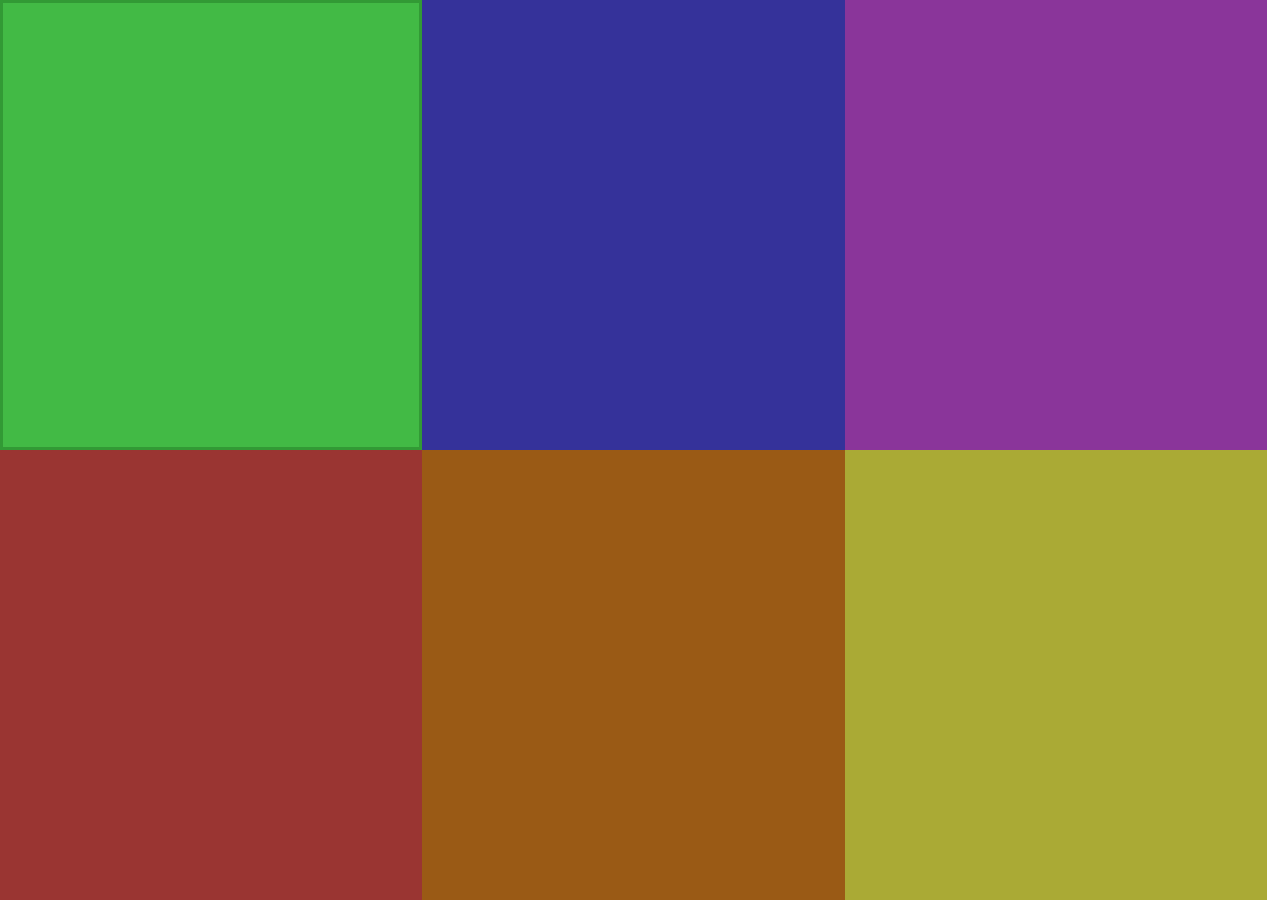
<file: static/index.html>
<html>
    <head>
        <link href="./app.css" rel="stylesheet" />
        <script src="./app.js" type="text/javascript"></script>
    </head>
    <body>
        <button class="color" id="green"></button>
        <button class="color" id="blue"></button>
        <button class="color" id="purple"></button>
        <button class="color" id="red"></button>
        <button class="color" id="orange"></button>
        <button class="color" id="yellow"></button>
    </body>
</html>
</file>
<file: static/app.css>
body {
    margin: 0; padding: 0;

    display: flex;
    flex-wrap: wrap;
}
.color {
    margin: 0; padding: 0;
    flex-basis: 16.66%;
    box-sizing: border-box;
    cursor: pointer;
}

/* Base colors */
#red {
    background-color: #9a3532;
    border: 3px solid #9a3532;
}
#blue {
    background-color: #35329a;
    border: 3px solid #35329a;
}
#green {
    background-color: #329a35;
    border: 3px solid #329a35;
}
#yellow {
    background-color: #aaaa35;
    border: 3px solid #aaaa35;
}
#orange {
    background-color: #9a5a15;
    border: 3px solid #9a5a15;
}
#purple {
    background-color: #8a359a;
    border: 3px solid #8a359a;
}

/* Hover colors */
#red:hover, #red.touched {
    background-color: #ba4542;
}
#blue:hover, #blue.touched {
    background-color: #4542ba;
}
#green:hover, #green.touched {
    background-color: #42ba45;
}
#yellow:hover, #yellow.touched {
    background-color: #caca45;
}
#orange:hover, #orange.touched {
    background-color: #ba6a25;
}
#purple:hover, #purple.touched {
    background-color: #aa45ba;
}

/* Breakpoints */
@media (min-width: 375px + 1) {
    .color {
        flex-basis: 16.66%;
    }
}
@media (min-width: 1080px) {
    .color {
        flex-basis: 33%;
    }
}
</file>
